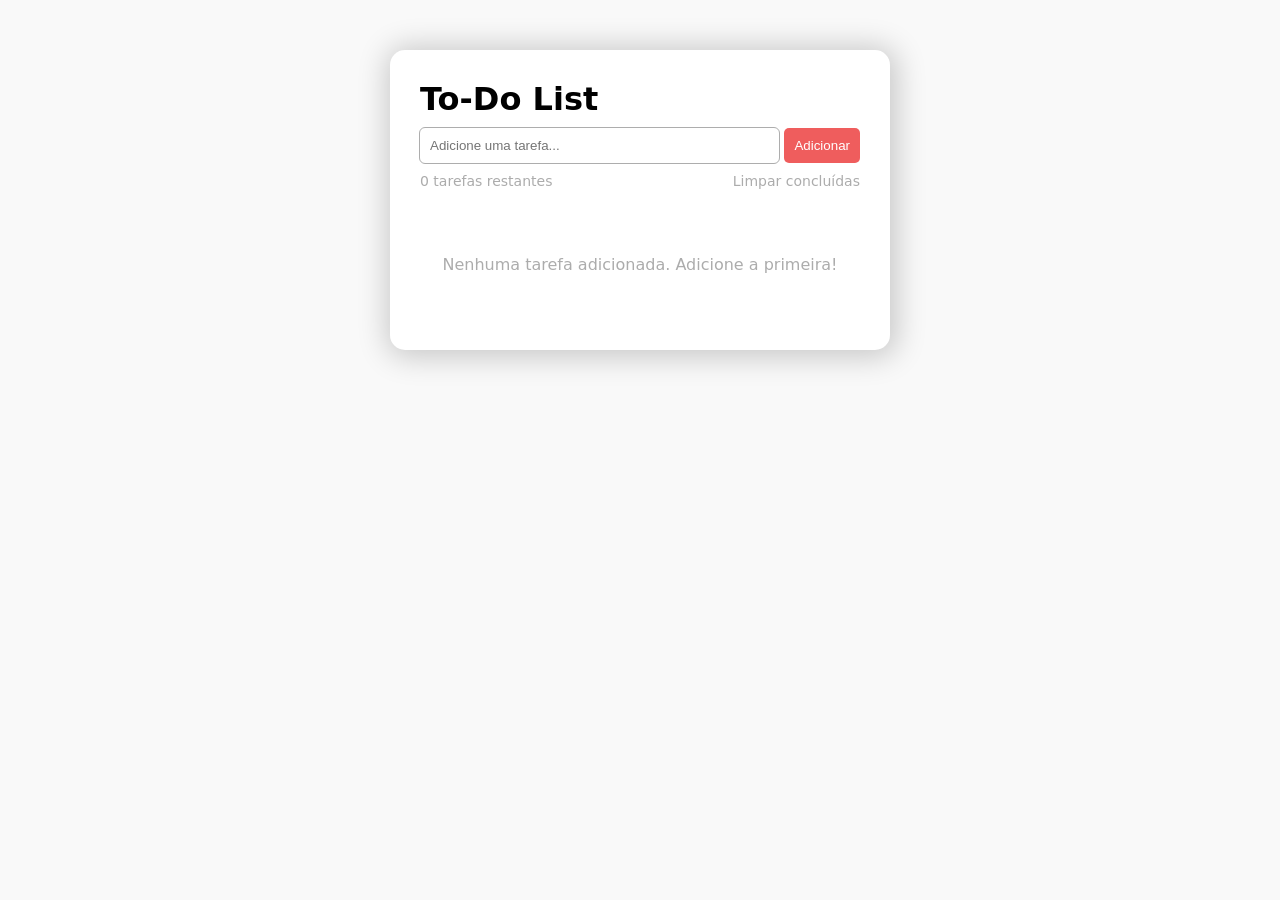
<file: index.html>
<!DOCTYPE html>
<html lang="en">
<head>
    <meta charset="UTF-8">
    <meta name="viewport" content="width=device-width, initial-scale=1.0">
    <title>toDo List</title>
    <link rel="stylesheet" href="style.css">
</head>
<body>
    <div class="container">
        <h1>To-Do List</h1>
        <div class="div-adicionar-tarefas">
            <input id="input-texto-da-tarefa" type="text" placeholder="Adicione uma tarefa...">
            <button onclick="adicionarTarefa()">Adicionar</button>
        </div>
        <div class="div-indicador-tarefas-existentes-e-limpar-tarefas">
            <p><span class="numero-de-tarefas-em-tempo-real">0</span> tarefas restantes</p>
            <p id="limpar-concluidas-texto">Limpar concluídas</p>
        </div>
        <div class="div-container-contendo-as-tarefas">
            <p id="nenhuma-tarefa-adicionada-texto">Nenhuma tarefa adicionada. Adicione a primeira!</p>
        </div>
    </div>
    
    <script src="script.js"></script>
</body>
</html>
</file>
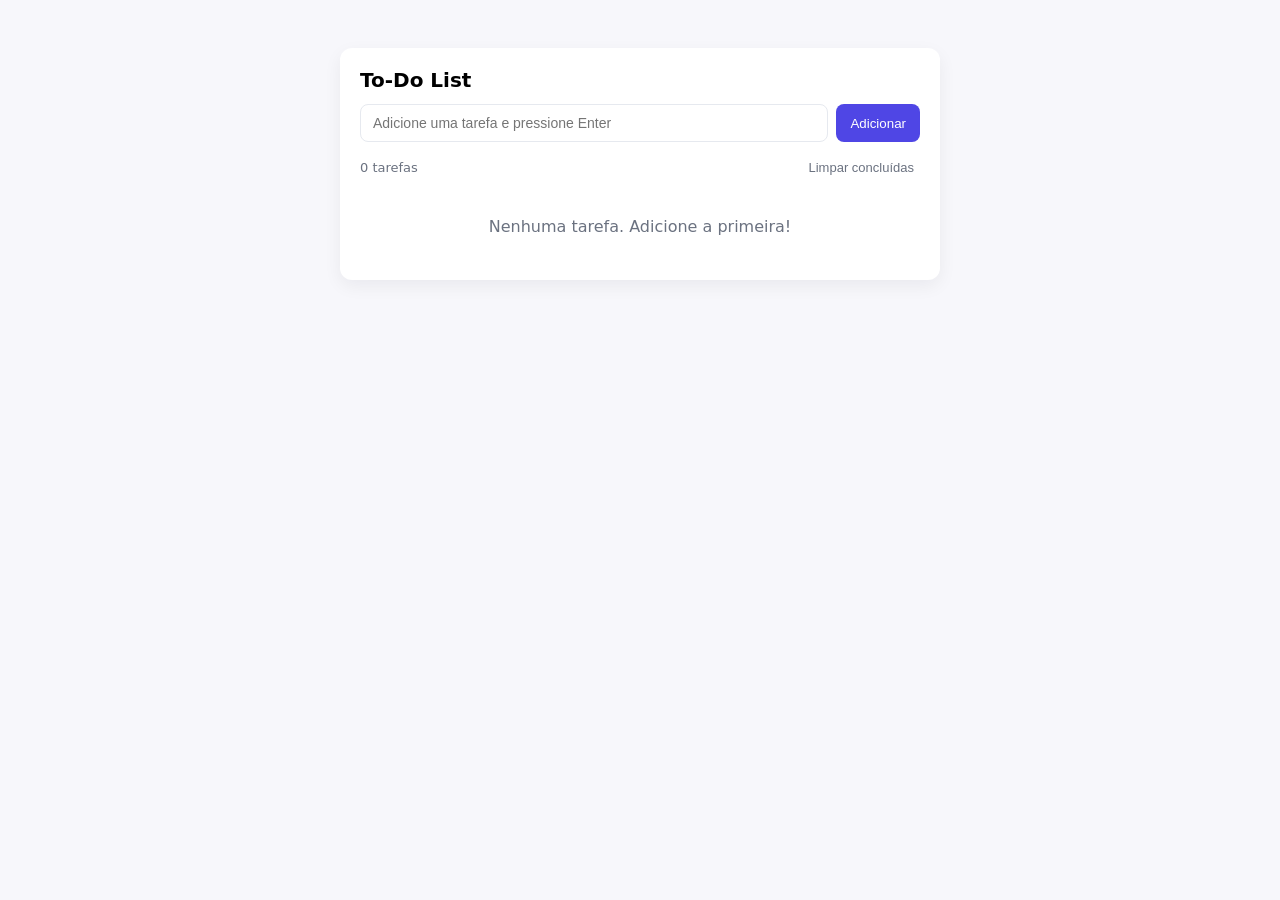
<file: exemplo.html>
<!DOCTYPE html>
<html lang="pt-BR">
<head>
	<meta charset="utf-8" />
	<meta name="viewport" content="width=device-width,initial-scale=1" />
	<title>IA</title>
	<style>
		:root{font-family:system-ui,-apple-system,Segoe UI,Roboto,"Helvetica Neue",Arial;--bg:#f7f7fb;--card:#fff;--accent:#4f46e5;--muted:#6b7280}
		body{margin:0;background:var(--bg);display:flex;align-items:flex-start;justify-content:center;padding:48px}
		.card{width:100%;max-width:560px;background:var(--card);padding:20px;border-radius:12px;box-shadow:0 6px 18px rgba(15,23,42,0.06)}
		h1{margin:0 0 12px;font-size:20px}
		.input-row{display:flex;gap:8px;margin-bottom:12px}
		input[type="text"]{flex:1;padding:10px 12px;border:1px solid #e6e9ef;border-radius:8px;font-size:14px}
		button{background:var(--accent);color:white;border:0;padding:10px 14px;border-radius:8px;cursor:pointer}
		.controls{display:flex;justify-content:space-between;align-items:center;margin-bottom:12px;color:var(--muted);font-size:13px}
		ul{list-style:none;padding:0;margin:0;max-height:360px;overflow:auto}
		li{display:flex;align-items:center;justify-content:space-between;padding:10px;border-radius:8px;margin-bottom:8px;border:1px solid #f0f1f5;background:#fcfcfe}
		.left{display:flex;gap:10px;align-items:center;flex:1}
		.title{font-size:14px;color:#111}
		.title.done{opacity:0.5;text-decoration:line-through}
		.actions{display:flex;gap:8px;align-items:center}
		.icon-btn{background:transparent;border:0;cursor:pointer;padding:6px;border-radius:6px}
		.small{font-size:13px;color:var(--muted)}
		.empty{padding:24px;text-align:center;color:var(--muted)}
	</style>
</head>
<body>
	<main class="card" role="main">
		<h1>To‑Do List</h1>
		<div class="input-row">
			<input id="taskInput" type="text" placeholder="Adicione uma tarefa e pressione Enter" aria-label="Nova tarefa">
			<button id="addBtn">Adicionar</button>
		</div>
		<div class="controls">
			<div class="small" id="count">0 tarefas</div>
			<div>
				<button class="icon-btn small" id="clearCompleted">Limpar concluídas</button>
			</div>
		</div>
		<ul id="list" aria-live="polite"></ul>
		<div id="empty" class="empty" hidden>Nenhuma tarefa. Adicione a primeira!</div>
	</main>
	<script>
		const STORAGE_KEY = 'todo_list_v1';
		const input = document.getElementById('taskInput');
		const addBtn = document.getElementById('addBtn');
		const list = document.getElementById('list');
		const countEl = document.getElementById('count');
		const empty = document.getElementById('empty');
		const clearCompleted = document.getElementById('clearCompleted');

		let todos = JSON.parse(localStorage.getItem(STORAGE_KEY) || '[]');

		function save(){ localStorage.setItem(STORAGE_KEY, JSON.stringify(todos)); render(); }

		function render(){
			list.innerHTML = '';
			if(todos.length === 0){ empty.hidden = false; countEl.textContent = '0 tarefas'; return; }
			empty.hidden = true;
			todos.forEach((t, i) => {
				const li = document.createElement('li');
				const left = document.createElement('div'); left.className = 'left';
				const chk = document.createElement('input'); chk.type = 'checkbox'; chk.checked = !!t.done;
				chk.addEventListener('change', () => { todos[i].done = chk.checked; save(); });
				const title = document.createElement('div'); title.className = 'title' + (t.done ? ' done' : ''); title.textContent = t.text;
				left.appendChild(chk); left.appendChild(title);
				const actions = document.createElement('div'); actions.className = 'actions';
				const del = document.createElement('button'); del.className = 'icon-btn'; del.title = 'Remover';
				del.textContent = '❌'; del.addEventListener('click', () => { todos.splice(i,1); save(); });
				actions.appendChild(del);
				li.appendChild(left); li.appendChild(actions);
				list.appendChild(li);
			});
			const remaining = todos.filter(t=>!t.done).length;
			countEl.textContent = remaining + (remaining === 1 ? ' tarefa' : ' tarefas') + ' restantes';
		}

		function addTask(text){
			const trimmed = (text||'').trim();
			if(!trimmed) return;
			todos.unshift({text: trimmed, done:false});
			save();
		}

		addBtn.addEventListener('click', () => { addTask(input.value); input.value=''; input.focus(); });
		input.addEventListener('keydown', (e) => { if(e.key === 'Enter'){ addTask(input.value); input.value=''; } });
		clearCompleted.addEventListener('click', () => { todos = todos.filter(t=>!t.done); save(); });

		// initial render
		render();
	</script>
</body>
</html>
</file>
<file: style.css>
:root {
    --background-color: #f9f9f9;

    --cor-vermelho: #ef5d5d;
    --cor-vermelho-soft: #ef5d5d44;
    --cor-cinza: #acacac;
    --cor-cinza-soft: #8c8c8c;
}

* {
    margin: 0;
    padding: 0;
    box-sizing: border-box;
}

body {
    display: flex;
    justify-content: center;
    height: 100vh;
    align-items: flex-start;
    padding-top: 50px;
    background-color: var(--background-color);
    font-family:system-ui,-apple-system,Segoe UI,Roboto,"Helvetica Neue",Arial;
}

.none {
    display: none;
}

.container {
    width: 500px;
    min-height: 300px;
    box-shadow: 2px 2px 30px 5px rgba(0, 0, 0, 0.2);
    border: none;
    outline: none;
    border-radius: 15px;
    background-color: white;
    padding: 30px;
    display: flex;
    flex-direction: column;
    gap: 10px;
}

.div-adicionar-tarefas {
    display: flex;
    gap: 5px;
}

.div-adicionar-tarefas input {
    width: 100%;
    outline: 1px solid rgb(173, 173, 173);
    border: none;
    padding-left: 10px;
    border-radius: 5px;
    transition: 0.3s ease;
}

.div-adicionar-tarefas input:focus {
    outline: 1px solid var(--cor-vermelho-soft);
    box-shadow: 1px 1px 5px 2px var(--cor-vermelho-soft);
}

.div-adicionar-tarefas button {
    padding: 10px;
    border: none;
    background-color: var(--cor-vermelho);
    border: none;
    outline: none;
    border-radius: 5px;
    color: white;
    cursor: pointer;
    transition: 0.3s ease;
}

.div-adicionar-tarefas button:hover {
    transform: scale(1.04);
}

.div-indicador-tarefas-existentes-e-limpar-tarefas {
    display: flex;
    justify-content: space-between;
    font-size: 14px;
    color: var(--cor-cinza);
    margin-bottom: 10px;
}

#limpar-concluidas-texto {
    cursor: pointer;
    user-select: none;
}

#limpar-concluidas-texto:hover {
    color: var(--cor-cinza-soft)
}

.div-container-contendo-as-tarefas {
    display: flex;
    justify-content: center;
    align-items: center;
    flex-direction: column;
    height: 100%;
    flex-grow: 1;
    gap: 6px;
}

.div-container-contendo-as-tarefas p {
    display: inline;
}

#nenhuma-tarefa-adicionada-texto {
    color: var(--cor-cinza);
}

.tarefa-criada {
    border: 1px solid #00000043;
    color: black;
    border-radius: 6px;
    align-self: flex-start;
    padding: 10px;
    width: 100%;
    display: flex;
    align-items: center;
    gap: 10px;
}

.excluir-tarefa {
    margin-left: auto;
    margin-right: 10px;
    font-size: 20px;
    color: var(--cor-cinza-soft);
    cursor: pointer;
    user-select: none;
    border: none;
}

.excluir-tarefa:hover {
    color: var(--cor-vermelho);
}
</file>
